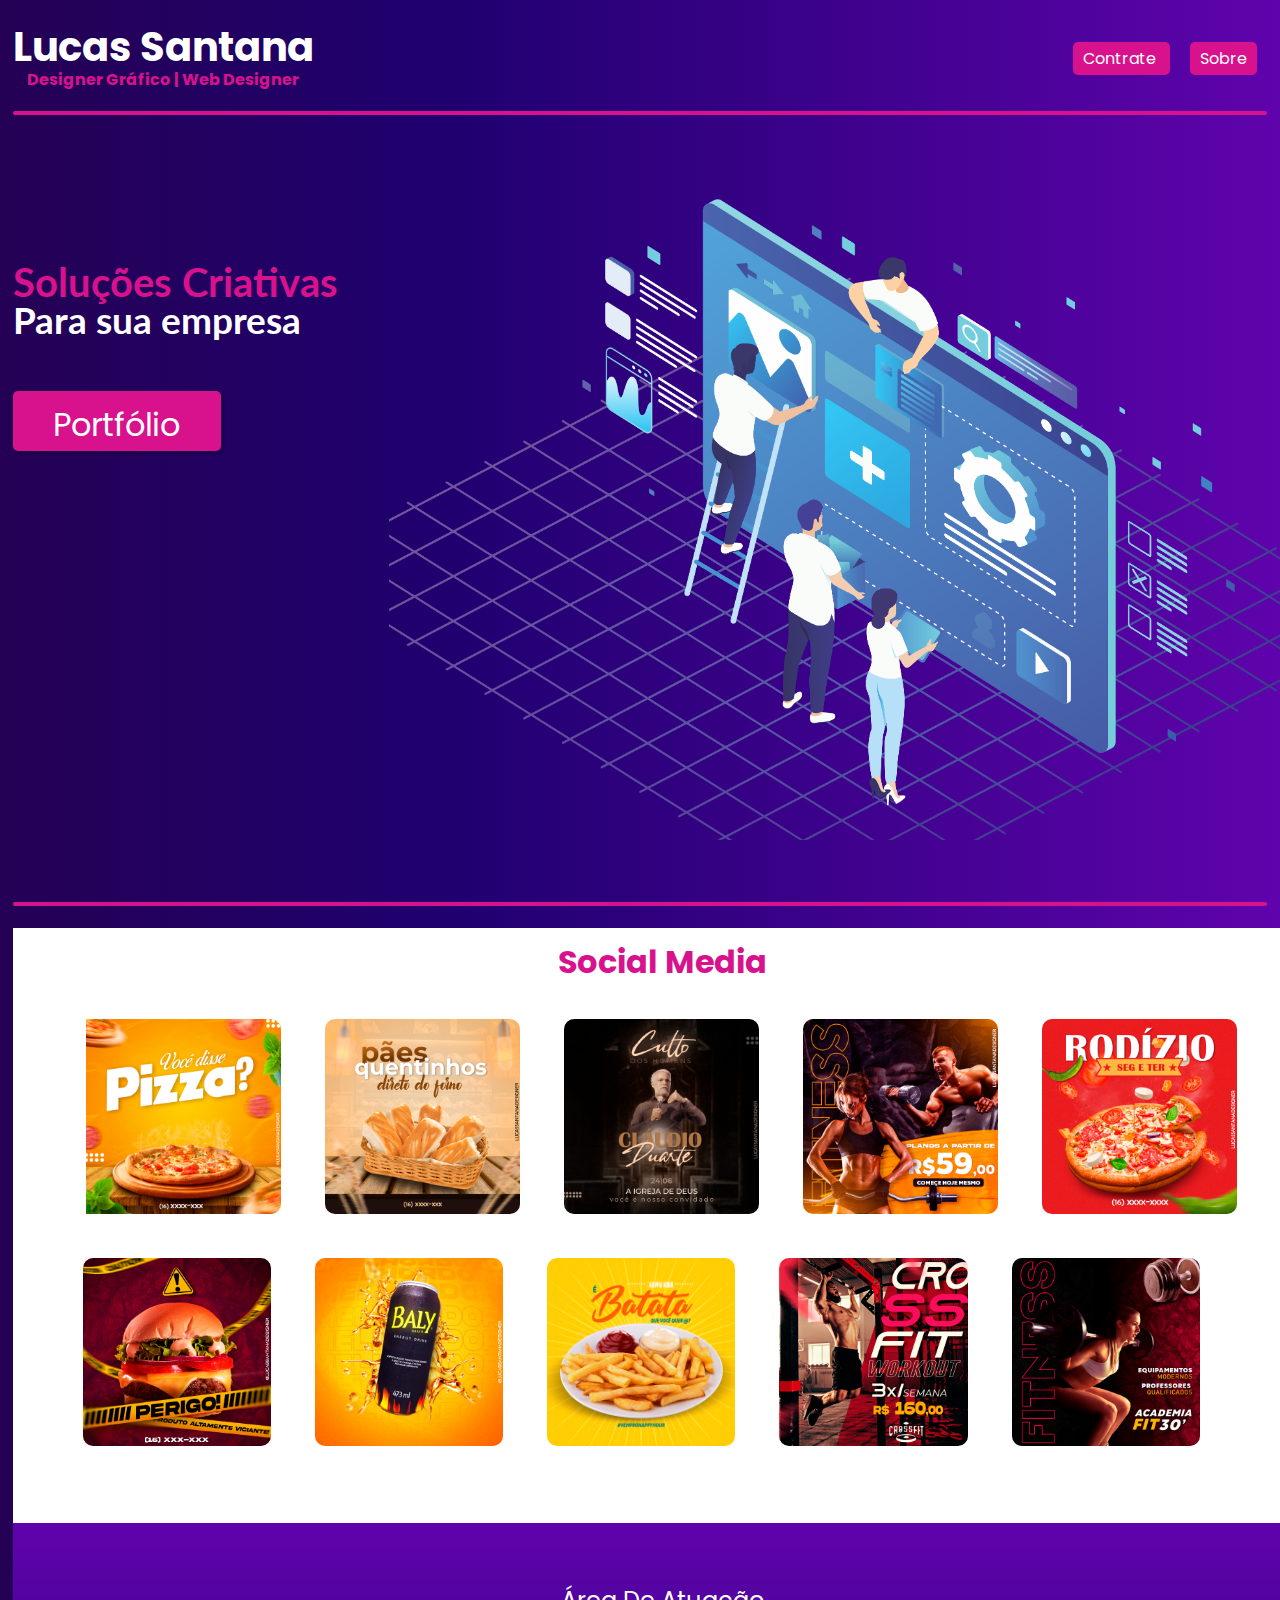
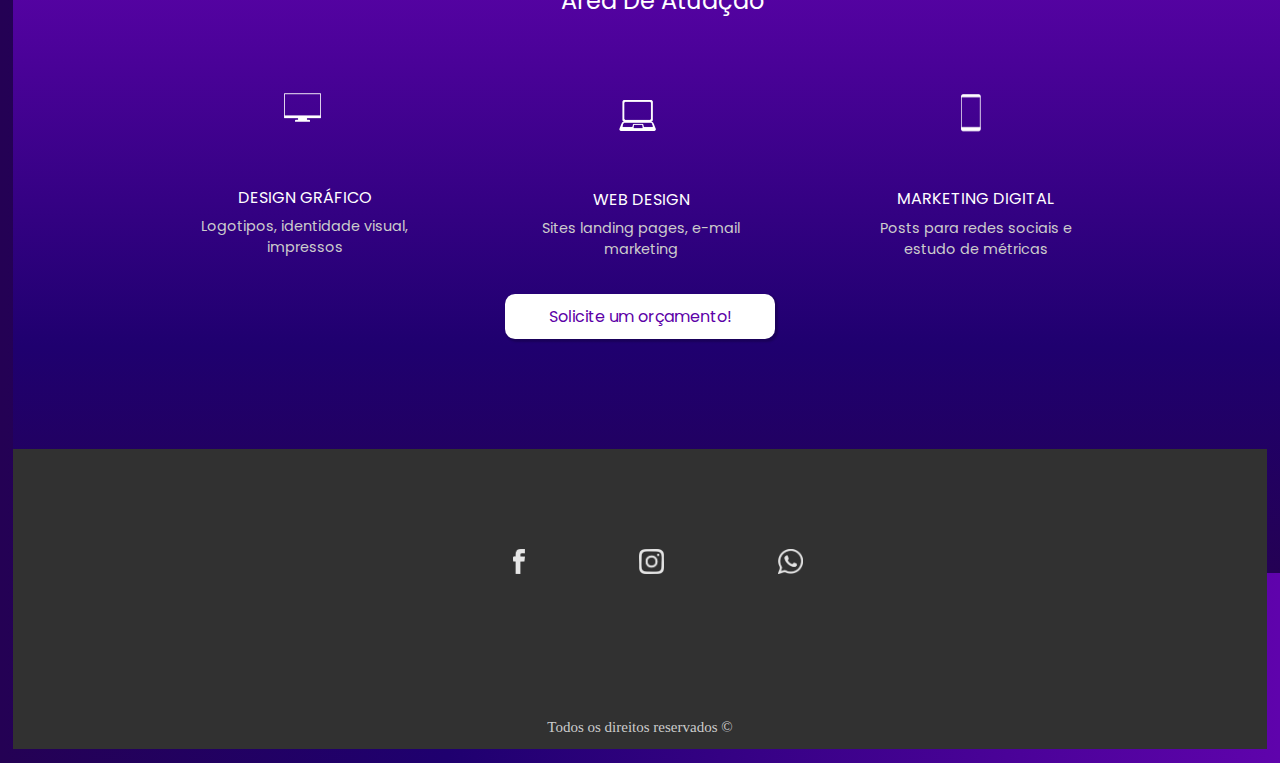
<file: meu site/index.html>
<!DOCTYPE html>
<html lang="pt">
<head>
    <meta charset="UTF-8">
    <meta http-equiv="X-UA-Compatible" content="IE=edge">
    <link rel="stylesheet" href="./style.css">
    <link rel="stylesheet" href="./media.css">
    <link rel="icon" type="image/x-icon" href="./img/favicon.ico">
    <meta name="viewport" content="width=device-width, initial-scale=1.0">
    <title>Lucas Santan | Designer</title>
</head>
<body>
    
    <header>

        

        <div id="title">
            <h1>Lucas Santana</h1>
            <h3>Designer Gráfico | Web Designer</h3>
        </div>
    

        
        <ul >
            <li><a href="./contrate.html"> Contrate </a></li>
            <li><a href="#"> Sobre </a></li>
        </ul>

        
    </div>
    </header>
<hr>

    <main>

        <section class="menu"></section>

        <img src="./img/wb.png" alt="web" id="imgweb">
        <h1> Soluções Criativas</h1>
        <h4> Para sua empresa</h4>

        <P> <a href="#port"> Portfólio</a> </P>
    </main>

    <hr class="hr2">

  
<section>
    <div  class="bar-portfolio">
        
        <h1 >Social Media</h1>
        <section id="port">
            <section>
        <img  class=img1 src="./img/01.png">
        <img  class=img2 src="./img/02.png">
        <img  class=img3 src="./img/03.png">
        <img  class=img4 src="./img/04.png">
        <img  class=img5 src="./img/05.png">
    </section>

    </div>

    <section id="port2">
        <img  class=img6 src="./img/06.png">
        <img  class=img7 src="./img//07.png">
        <img  class=img8 src="./img/08.png">
        <img  class=img9 src="./img/09.png">
        <img  class=img10 src="./img/10.png">
    </section>

    
    </div>

   
</section>



<section>
    <div class="bar-orçamento">
        <p class="atuacao"> Área de atuação</p>
    </div>

        <div class="icones">
        <section>
            <img class="iconpc" src="./img/iconpc.png">
            <p class="tagiconpc">DESIGN GRÁFICO</p>
            <p class="tagiconpc2">  Logotipos, identidade visual, impressos  </p>
        </section>
       
        <section>
            <img class="iconweb" src="./img/iconweb.png">
            <p class="tagiconweb"> WEB DESIGN  </p>
            <p class="tagiconweb2"> Sites landing pages, e-mail marketing  </p>
        </section>

        <section>
            <div>
            <img class="iconsmart" src="./img/iconsmart.png">
            <p class="tagiconsmart"> MARKETING DIGITAL  </p>
            <p class="tagiconsmart2"> Posts para redes sociais e estudo de métricas  </p>
     
        </section>
       

   
       <div  class="orçamento">
        <a href="./contrate.html"  >  <p class="orçamento2" >  Solicite um orçamento!  </p> 
        </div> 
    </section>



        <section class="direitos">
           
            <a href="https://www.facebook.com/LucasSantanaArtes"target="_blank"><img src="./img/face.png" class="face"  alt="face" >  </a>  
            
          
            <a href="https://www.instagram.com/lucassantanadesigner/"target="_blank"><img src="./img/insta.png" class="insta"  alt="insta" >  </a> 

           
            <a href="https://wa.me/5518991848064" target="_blank"><img src="./img/wts.png" class="whats"   alt="whats"  >    </a> 
        </section>

        <section>
            
        <p class="direitos2"> Todos os direitos reservados &copy;</p>

    </section>
        
</section>
</body>
</html>
</file>
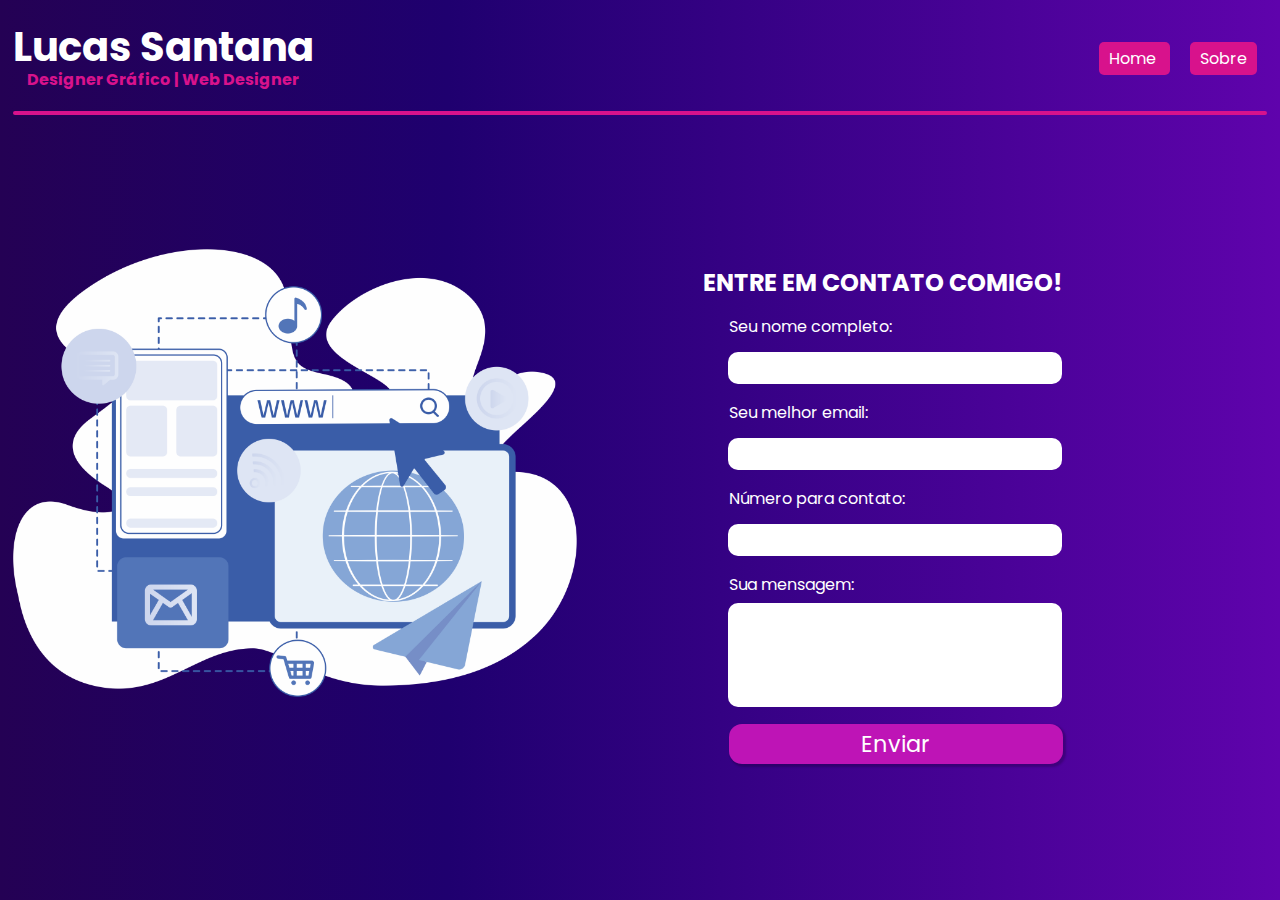
<file: meu site/contrate.html>
<!DOCTYPE html>
<html lang="pt">
<head>
    <meta charset="UTF-8">
    <meta http-equiv="X-UA-Compatible" content="IE=edge">
    <meta name="viewport" content="width=device-width, initial-scale=1.0">
    <link rel="stylesheet" href="./style2.css ">
    <link rel="stylesheet" href="./media2.css ">
    <title>Lucas Santan | Designer</title>
</head>
<body>

    <header>

        

        <div id="title">
            <h1>Lucas Santana</h1>
            <h3>Designer Gráfico | Web Designer</h3>
        </div>
    

        
        <ul >
            <li><a href="./index.html"> Home </a></li>
            <li><a href="#"> Sobre </a></li>
        </ul>

    </div>
    </header>
    <hr>

 
    <main>
        <img  src="./img/Ilustração.png">
        <h1 class="contato1">ENTRE EM CONTATO COMIGO!</h1>

        <form action="https://formsubmit.co/contato.lsdesign2@gmail.com" method="POST">


           
            <div>       
                <div>    <p class="tagnome" > Seu nome completo: </p>  </div>
            <input type="text" name="Nome" class="txtnome"  required />
           
        </div>

        <div>
            <div> <p class="tagemail" > Seu melhor email: </p>  </div>
            <input type="email" name="Email" class="txtemail"  required />
           
        </div>

        <div>
            <div> <p class="tagcelular" > Número para contato: </p> </div>
            <input type="tel" name="Celular " class="txtcelular" required />
           
        </div>

        <div>
            <div> <p class="tagmensagem" >Sua mensagem: </p> </div>
            <textarea  class="txtmensagem" name="mensagem" rows="30" required></textarea>
            
        </div>

        <div>
            <button type="submit" class="enviar" >Enviar</button>
        </div>
        </form>

    </main>
    
</body>
</html>
</file>
<file: meu site/style.css>
@import url(http://fonts.googleapis.com/css?family=Lato:300,400,700|PT++Mono);
@import url('https://fonts.googleapis.com/css2?family=Montserrat&family=Poppins:wght@100;500;600&family=Roboto&display=swap');
@import url('https://fonts.googleapis.com/css2?family=Montserrat&family=Poppins:wght@100;500;600&family=Roboto&display=swap');

body{
    background: rgb(36,1,84);
    background: linear-gradient(90deg, rgba(36,1,84,1) 0%, rgba(31,0,111,1) 35%, rgba(95,3,172,1) 100%);
    padding: 1%;

    color: rgb(255, 255, 255);
    font-family: 'Poppins';
    max-width: 1300px;
    margin:0 auto;
    
}

html {
    scroll-behavior: smooth;
  }


header{

    display: flex;
    flex-direction: row;
    justify-content:space-between;
    align-items: center;


}

#title{
    flex-direction: column;
    line-height: 15px;
    font-family: 'Poppins';
    font-size: 20px;
    
    
}

#title h3{
    font-size: 80%;
    margin-top: -3%;
    text-align: center;
    color: rgb(216, 18, 140);
}

ul{
    margin: 0;
    padding:0;
    
}


li{
    list-style: none; 
    margin: 10px;
    display: inline;
    
}

li a {
    padding: 5px 10px; 
    margin:0;
    border: 0px solid #f00; 
    background: rgb(216, 18, 140);
    text-decoration: none;
    color:#FFF;
    /* cantos arredondados */
    -webkit-border-radius:5px;
    -moz-border-radius:5px;
    border-radius:5px;
}

li a:hover {
    background: #CCC;
    color: #000; 
    border-color: #000;
}

hr{
    height: 4px;
   background-color: rgb(216, 18, 140);
   border: none;
   border-radius: 10px;
}

#imgweb{
    max-width: 80%;
    display: inline-block;
    margin-left: 30%;
    margin-top:  6%;
}

main h1{
  
    font-size: 250%;
    color:rgb(216, 18, 140);
    margin-top:  -47%;
    font-family: 'Lato';
}

main h4{
    font-size: 230%;
    color:rgb(255, 255, 255);
    font-family: 'Lato';
    margin-top: -2.8%;
 
}

main p{
    font-size: 200%;
    text-align: center;
    cursor: pointer;
    font-family: 'Poppins';

    width: 15%;
    height: 40px;
    padding: 10px 10px; 
    margin:0;
    border: 0px solid #f00; 
    background: rgb(216, 18, 140);
    text-decoration: none;
    color:#FFF;
    /* cantos arredondados */
    -webkit-border-radius:5px;
    -moz-border-radius:5px;
    border-radius:5px;
    transition-duration: 1s;
    box-shadow: 2px 2px 2px 1px rgba(0, 0, 0, 0.2);

    text-decoration:none;
    color: #CCC;
    
}


main p:hover{

    color: rgb(0, 0, 0);
    transform: scale(1.1)
    
    
    
}


a{
    color:white;
    text-decoration: none;
}

a:hover{

    color: rgb(0, 0, 0);
    transform: scale(1.1)
    
    
    
}


.hr2{
    margin-top: 36%;
    height: 4px;
    background-color: rgb(216, 18, 140);
    border-radius: 10px;
}

.bar-portfolio{
 
    max-width: 1300px;
    background-color: rgb(255, 255, 255);
    width: 200%;
    height: 650px;

}


#port{
  margin-top: -8px;
}

.bar-portfolio h1{
    color: rgb(216, 18, 140);
    text-align: center;
    padding-top: 10px;
    font-family: 'Poppins';
}

.img1{
    padding: 20px;
    padding-left: 73px;
    width: 15%;
    border-radius: 30px;
    transition-duration: 1s;
  }

  .img1:hover{
    color: rgb(92, 0, 167);
    transform: scale(1.5)
  }

  .img2{
    padding: 20px;
    width: 15%;
    border-radius: 30px;
    transition-duration: 1s;
    
  }

  .img2:hover{
    color: rgb(92, 0, 167);
    transform: scale(1.5)
    
  }

  
  .img3{
    padding: 20px;
    width: 15%;
    border-radius: 30px;
    transition-duration: 1s;
    
  }

  .img3:hover{
    color: rgb(92, 0, 167);
    transform: scale(1.5)
    
  }

    
  .img4{
    padding: 20px;
    width: 15%;
    border-radius: 30px;
    transition-duration: 1s;
    
  }

  .img4:hover{
    color: rgb(92, 0, 167);
    transform: scale(1.5)
    
  }

  .img5{
    padding: 20px;
    width: 15%;
    border-radius: 30px;
    transition-duration: 1s;
    
  }

  .img5:hover{
    color: rgb(92, 0, 167);
    transform: scale(1.5)
    
  }

  #port2{
    
    margin-top: -340px;

  }

  .img6{
    padding: 20px;
    width: 15%;
    border-radius: 30px;
    transition-duration: 1s;
    margin-left: 4%;
    
  }

  .img6:hover{
    color: rgb(92, 0, 167);
    transform: scale(1.5)
    
  }

  .img7{
    padding: 20px;
    width: 15%;
    border-radius: 30px;
    transition-duration: 1s;
    
  }

  .img7:hover{
    color: rgb(92, 0, 167);
    transform: scale(1.5)
    
  }


  .img8{
    padding: 20px;
    width: 15%;
    border-radius: 30px;
    transition-duration: 1s;
    
  }

  .img8:hover{
    color: rgb(92, 0, 167);
    transform: scale(1.5)
    
  }


  .img9{
    padding: 20px;
    width: 15%;
    border-radius: 30px;
    transition-duration: 1s;
    
  }

  .img9:hover{
    color: rgb(92, 0, 167);
    transform: scale(1.5)
    
  }

  .img10{
    padding: 20px;
    width: 15%;
    border-radius: 30px;
    transition-duration: 1s;
    
  }

  .img10:hover{
    color: rgb(92, 0, 167);
    transform: scale(1.5)
    
  }

  .atuacao{
    color: rgb(255, 255, 255);
    font-size: 150%;
    text-align: center;
    text-transform: capitalize;
    padding: 60px;
   
    
  }

  .orçamento p{
    width: 250px;
    height: 25px;
    border-radius: 10px;
    background-color: rgb(255, 255, 255);
     margin: 0 auto;
    transition-duration: 1s;
    cursor: pointer;
    box-shadow: 2px 2px 2px 1px rgba(0, 0, 0, 0.2);
    border: none;
    margin-top: -1px;
  }

  .orçamento2{
    padding: 10px;
    text-align: center;
    color:  rgb(92, 0, 167);
  }

  .bar-portfolio2 h3{
    padding: 10px;
    text-align: center;
    color: rgb(255, 255, 255);
  }

  .orçamento:hover{
    transform: scale(1.1)
    
  }

  .bar-orçamento{
    
    background: linear-gradient(0deg, rgba(36,1,84,1) 0%, rgba(31,0,111,1) 35%, rgba(95,3,172,1) 100%);
    max-width: 1300px;
    width: 200%;
    height: 650px;
    margin-top: 50px;
  }

  .icones{
    margin-top: -500px;
  }

  .iconpc{
    width: 3%;
    padding: 20px;
    margin-left: 20%;
    

  }

  .tagiconpc{
    word-wrap:normal;
    width: 218px;
    padding: 20px;
    margin-left: 13%;
    text-align: center;
  
    

  }

  
  .tagiconpc2{
    word-wrap:normal;
    width: 218px;
    padding: 20px;
    margin-left: 13%;
    text-align: center;
    margin-top: -4%;
    color: #CCC;
    font-size: 90%;

  }


  .iconweb{
    width: 3%;
    padding: 20px;
    margin-left: 46.7%;
    margin-top: -212px;
    display:block;

  }

  .tagiconweb{
    word-wrap:normal;
    width: 218px;
    padding: 20px;
    margin-left: 39.8%;
    text-align: center;
    
  
  }

  
  .tagiconweb2{
    word-wrap:normal;
    width: 230px;
    padding: 20px;
    margin-left: 39.3%;
    text-align: center;
    margin-top: -50px;
    color: #CCC;
    font-size: 90%;
  }


  .iconsmart{
    width: 1.6%;
    padding: 20px;
    margin-left: 74%;
    margin-top: -220px;
    display:block;

  }

  .tagiconsmart{
    word-wrap:normal;
    width: 230px;
    padding: 20px;
    margin-left: 66%;
    text-align: center;
    margin-top: 10px;

  }

  .tagiconsmart2{
    word-wrap:normal;
    width: 230px;
    padding: 20px;
    margin-left: 66%;
    text-align: center;
    margin-top: -49px;
    color: #CCC;
    font-size: 90%;

  }



  .direitos{
    background-color: rgb(49, 49, 49);
margin-top: 110px;
    width: 100%;
    height: 300px;
  
  
  }





  .direitos2{
    color: #CCC;
    font-size: 15px;
    font-family: 'Ibarra Real Nova', serif;
    text-align: center;
    margin-top: -30px;
  

  }
  
  .face{
    width: 1%;
    margin-top: -90px;
    margin-top: 100px;
    margin-left: 500px;
  }

  .insta{
    width: 2%;
    margin-top: -90px;
    margin-top: 100px;
    margin-left: 110px;
  }

  .whats{
    width: 2%;
    margin-top: -90px;
    margin-top: 100px;
    margin-left: 110px;
  }

  .menu{
    visibility: hidden;
    margin-top: 350px;
    background-color: rgb(218, 218, 218);
    width: 69px;
    height: 60px;
    margin-right: 0;
    position: fixed;
    border-radius: 4px;
    
    }
</file>
<file: meu site/media.css>
@media screen and (max-width: 760px){

    header{
        flex-direction: column;
    }

    header h1{
        font-size: 20px;
      margin-left: 20px;
    }

    header li a{
        font-size: 11px;
        padding: 2px 10px;
      margin: -7px;
        
        
    }

    header ul{
        margin-left: 254px;
        margin-top: -35px; 
    }

    #title h3{
        font-size: 12px;
        margin-right: 160px;
      
    }


    #imgweb{
       width: 300px;
       height: 200px;
       margin-left: 180px;
       margin-top: 20px;

    }
    main h1{
        font-size: 26px;
        margin-left: 15px;
    }

    main h4{
        font-size: 25px;
        margin-left: 15px;
        margin-top: -20px;
    }

    main p{
        margin-left: 26px;
        height: 35px;
        width: 150px;
        margin: 10px;
        padding: 1px 1px;
        font-size: 150%;
        margin-top: -20px;

    }

    hr{
        height: 1px;
    }
    
    .hr2{
        height: 1px;
    }

    #port{
       margin-left: -60px;
       width: 700px;
       padding-left: 15px;
    

    }

    .bar-portfolio h1{
        
        margin-left: -30px;
    }

    .bar-portfolio{
        height: 500px;
        width: 440px;
    }

    .img1{
     
        width: 90px;
        border-radius: 7px;
        margin-left: 70px;
        padding: 2px;

      
    }


    .img2{
        width: 90px;
        border-radius: 7px;
        margin-right: 100px;
        padding: 2px;

      
    }

    .img3{
        width: 90px;
        border-radius: 7px;
        margin-left: -100px;
        padding: 2px;

      
    }

    .img4{
        width: 90px;
        border-radius: 7px;
        margin-left: -0.1px;
        padding: 2px;

       
    }

    .img5{
        width: 90px;
        border-radius: 7px;
        margin-left: -393px;
        margin-bottom: -100px;
        padding: 2px;
    
    
    }

    
    #port2{
        margin-left: -60px;
        width: 10px;
        height: 150px;
        margin-top: -417px;
        padding-left: 15px;
      
     }

     .img6{
        width: 90px;
        border-radius: 7px;
        margin-left: 168px;
        margin-bottom: 80px;
        margin-top: 75px;
        padding: 2px;
    
        
    }

    .img7{
        width: 90px;
        border-radius: 7px;
        margin-left: 267px;

        margin-bottom: 105px;
        margin-top: -255px;
           
        padding: 2px;
    
    
    }
  
    .img8{
        width: 90px;
        border-radius: 7px;
        margin-left: 367px;
        margin-bottom: 130px;
        margin-top: -255px;
        padding: 2px;
    
        
    }

    .bar-orçamento p{
        margin-left: -40px;
       
        
        height: 1px;

    }

    .bar-orçamento{
        height: 700px;
        width: 440px;
    }
  
  .iconpc{
    margin-left: 19px;
    height: 33px;
    width: 40px;

    margin-top: -10px;

    
 }


.iconweb{

    margin-left: 170px;
    margin-top: -135px;
    height: 33px;
    width: 40px;
    

}


.iconsmart{
    margin-left: 340px;
    height: 30px;
    width: 15px;
    margin-top: -135px;
}

.orçamento{

    margin-top: 130px;
}

.icones{
    margin-top: -530px;
}



.tagiconpc{
    font-size: 13px;
    margin-left: -10px;
    margin-top: -20px;
    display: flex;
   
    width: 108px;
    height: 3px;
}

.tagiconpc2{
    font-size: 10px;
    margin-left: -10px;
    margin-top: -35px;
    display: flex;
    width: 108px;
    height: 3px;

}


.tagiconweb{
    font-size: 13px;
    margin-left: 150px;
    margin-top: -13px;
    display: flex;
   
    width: 79px;
    height: 0px;
}

.tagiconweb2{
    font-size: 10px;
    margin-left: 135px;
    margin-top: -29px;

    display: flex;
    width: 108px;
    height: 3px;
}

.tagiconsmart{
    font-size: 13px;
    margin-left: 280px;
    margin-top: -13px;
    display: flex;
   
    width: 130px;
    height: 0px;
}


.tagiconsmart2{
    font-size: 10px;
    margin-left: 295px;
    margin-top: -29px;

    display: flex;
    width: 108px;
    height: 3px;
}

.face{

    width: 30px;
    margin-left: 100px;

}

.insta{
    width: 50px;
    margin-left: 55px;
}

.whats{

    width: 50px;
    margin-left: 55px;
    
}



}
</file>
<file: meu site/style2.css>
@import url(http://fonts.googleapis.com/css?family=Lato:300,400,700|PT++Mono);
@import url('https://fonts.googleapis.com/css2?family=Montserrat&family=Poppins:wght@100;500;600&family=Roboto&display=swap');
@import url('https://fonts.googleapis.com/css2?family=Montserrat&family=Poppins:wght@100;500;600&family=Roboto&display=swap');

body{
    background: rgb(36,1,84);
    background: linear-gradient(90deg, rgba(36,1,84,1) 0%, rgba(31,0,111,1) 35%, rgba(95,3,172,1) 100%);
    padding: 1%;

    color: rgb(255, 255, 255);
    font-family: 'Poppins';
    max-width: 1300px;
    margin:0 auto;
    
}

html {
    scroll-behavior: smooth;
  }


header{

    display: flex;
    flex-direction: row;
    justify-content:space-between;
    align-items: center;


}

#title{
    flex-direction: column;
    line-height: 15px;
    font-family: 'Poppins';
    font-size: 20px;
    
    
}

#title h3{
    font-size: 80%;
    margin-top: -3%;
    text-align: center;
    color: rgb(216, 18, 140);
}

ul{
    margin: 0;
    padding:0;
    
}


li{
    list-style: none; 
    margin: 10px;
    display: inline;
    
}

li a {
    padding: 5px 10px; 
    margin:0;
    border: 0px solid #f00; 
    background: rgb(216, 18, 140);
    text-decoration: none;
    color:#FFF;
    /* cantos arredondados */
    -webkit-border-radius:5px;
    -moz-border-radius:5px;
    border-radius:5px;
}

li a:hover {
    background: #CCC;
    color: #000; 
    border-color: #000;
}

hr{
    height: 4px;
   background-color: rgb(216, 18, 140);
   border: none;
   border-radius: 10px;
}

main img{
    width: 45%;
    margin-top: 10%;
}

main h1{

    font-size: 150%;
    margin-left: 55%;
    margin-top: -35%;
}

.txtnome{

    width: 330px;
    height: 30px;
    border: none;
    border-radius: 10px;

    margin-left: 715px;
    margin-top: -100px;

    color: rgb(43, 43, 43);
    font-size: 17px;

    resize: none;
    outline: 0;
}


.txtemail{
    width: 330px;
    height: 30px;
    border: none;
    border-radius: 10px;

    margin-left: 715px;
    margin-top: -10px;   
   

    outline: 0;
    color: rgb(43, 43, 43);
    font-size: 17px;
}



.txtcelular{
    width: 330px;
    height: 30px;
    border: none;
    border-radius: 10px;

    margin-left: 715px;
    margin-top: -10px;   
    
    outline: 0;
    color: rgb(43, 43, 43);
    font-size: 17px;
}

.txtmensagem{

    width: 330px;
    height: 100px;
    border: none;
    border-radius: 10px;

    margin-left: 715px;
    margin-top: -10px;
    resize: none;
    outline: 0;
        
    color: rgb(43, 43, 43);
    font-size: 17px;


}

.tagnome{
    margin-left: 716px;
    margin-top: -2px;
}

.tagemail{
    margin-left: 716px;

}

.tagcelular{
    margin-left: 716px;
}

.tagmensagem{
    margin-left: 716px;
}

.enviar{
    margin-left: 716px;
    border: none;
    width: 334px;
    height: 40px;
    margin-top: 10px;
    color: rgb(255, 255, 255);
    background-color: rgb(190, 20, 182);
    font-size: 140%;
    font-family: 'Poppins';
    border-radius: 13px;
    box-shadow: 2px 2px 2px 1px rgba(0, 0, 0, 0.2);
    transition-duration: 0.2s;
}

.enviar:hover{

    transform: scale(1.1);

    }
</file>
<file: meu site/media2.css>
@media screen and (max-width: 760px){

    header{
        flex-direction: column;
    }

    header h1{
        font-size: 20px;
      margin-left: 20px;
    }

    header li a{
        font-size: 11px;
        padding: 2px 10px;
      margin: -7px;
        
        
    }

    header ul{
        margin-left: 254px;
        margin-top: -35px; 
    }

    #title h3{
        font-size: 12px;
        margin-right: 160px;
      
    }


    #imgweb{
       width: 300px;
       height: 200px;
       margin-left: 180px;
       margin-top: 20px;

    }
    main h1{
        font-size: 26px;
        margin-left: 15px;
    }

    main h4{
        font-size: 25px;
        margin-left: 15px;
        margin-top: -20px;
    }

    main p{
        margin-left: 26px;
        height: 35px;
        width: 150px;
        margin: 10px;
        padding: 1px 1px;
        font-size: 150%;
        margin-top: -20px;

    }

    hr{
        height: 1px;
    }

    .contato1{
        font-size: 20px;
        margin-top: -150px;
        margin-left: 70px;
        
    }

    main img{
        visibility: hidden;
    }

    form{
        margin-left: -650px;
        width: 1020px;

        text-align: center;

        
    }

    .tagnome{
        font-size: 15px;
        
        width: 300px;
        height: 16px;
       
    }

    .txtnome{
       
        margin-top: -100px;
        width: 300px;
        height: 30px;
    }

    .tagemail{
        font-size: 15px;
        
        margin-top: 10px;
        width: 300px;
        height: 16px;
       
    }
    .txtemail{
       
        margin-top: -14px;
        width: 300px;
        height: 30px;
    }

    .tagcelular{

        font-size: 15px;
        
        margin-top: 10px;
        width: 300px;
        height: 16px;
       

    }

    .txtcelular{
       
        margin-top: -14px;
        width: 300px;
        height: 30px;
    }

    .tagmensagem{

        font-size: 15px;
        
        margin-top: 10px;
        width: 300px;
        height: 16px;
       

    }

    .txtmensagem{
        margin-top: 2px;
        width: 300px;
   
    }

    .enviar{
        width: 300px;

    }

}
</file>
